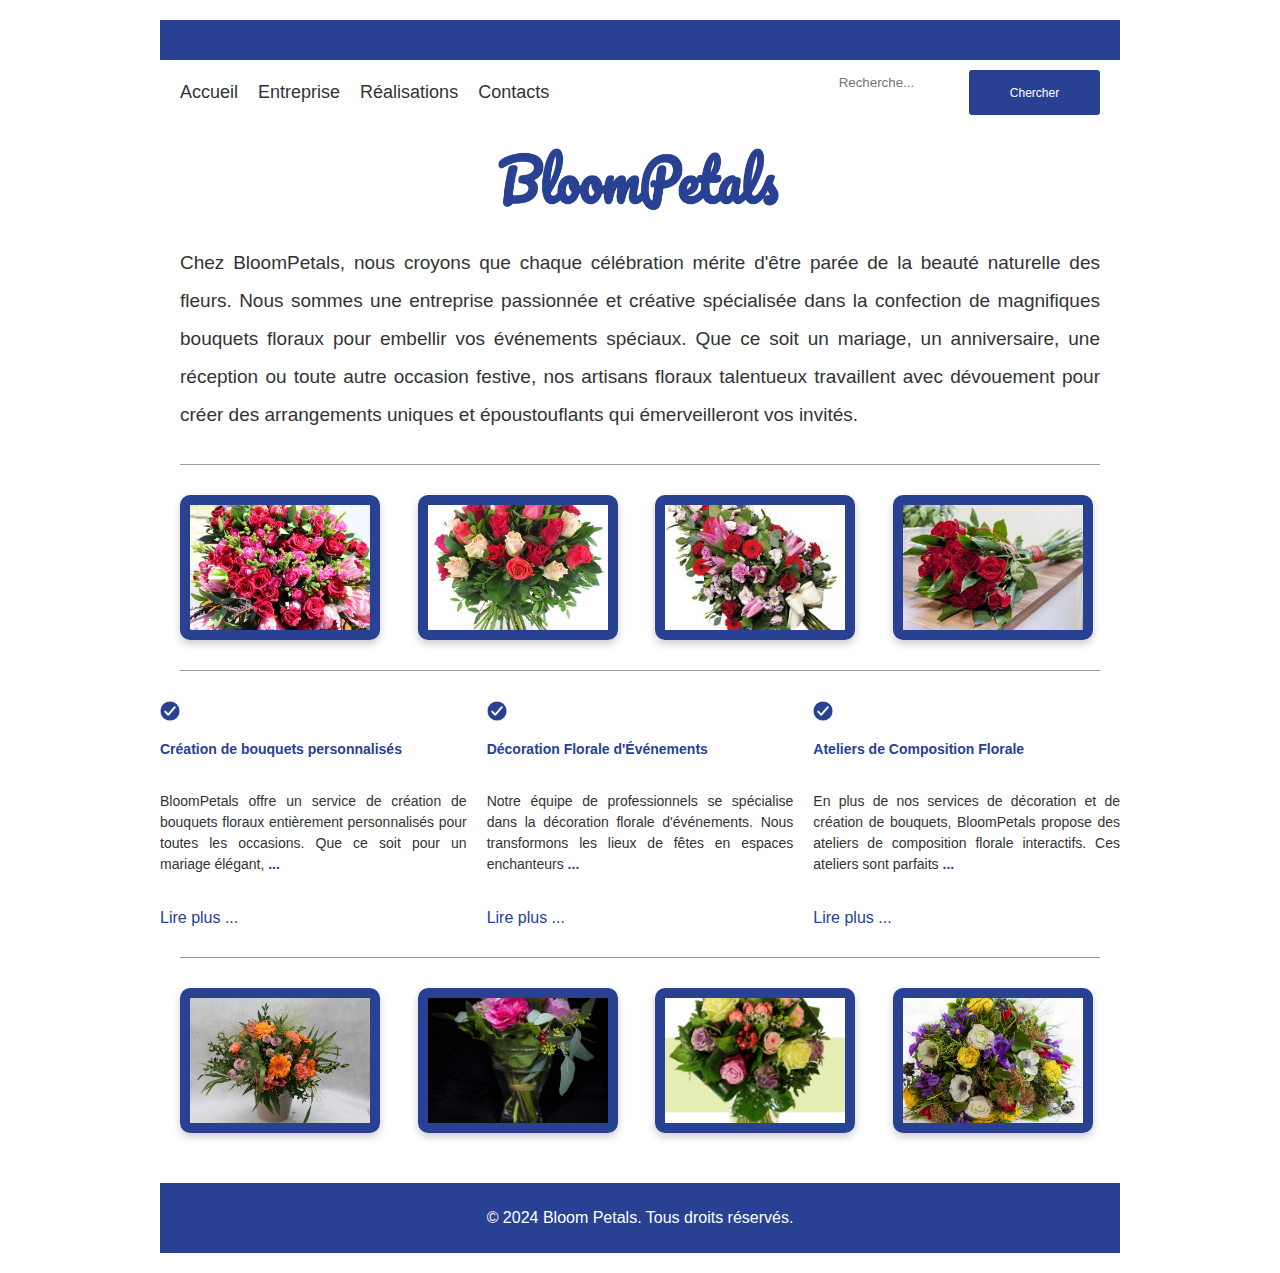
<file: index.html>
<!DOCTYPE html>
<html lang="fr">
<head>
    <meta charset="UTF-8">
    <meta name="viewport" content="width=device-width, initial-scale=1.0">
    <title>Bloom Petals</title>
    <!-- Lien vers le fichier CSS externe -->
    <link rel="stylesheet" href="styles.css">
</head>

<body>

<div class="site-container">

<header>
    <!-- Tu peux ajouter des éléments dans le header si nécessaire -->
</header>

<section class="entete">
    <div class="menu">
        <!-- Menu -->
        <nav>
            <a href="index.html">Accueil</a>
            <a href="entreprise.html">Entreprise</a>
            <a href="realisations.html">Réalisations</a>
            <a href="contacts.html">Contacts</a>
        </nav>
    </div>  

    <div class="search">
        <!-- Formulaire de recherche -->
        <form class="search-form">
            <input type="text" placeholder="Recherche..." name="search">
            <button type="submit">Chercher</button>
        </form>
    </div>
</section>

 <!-- A propos -->
<section class="a-propos">
    <img src="Images/Logo.png" alt="Logo Bloom Petals" width="300px" height="100px" class="centered-image">
    <h3>
        Chez BloomPetals, nous croyons que chaque célébration mérite d'être parée de la beauté naturelle des fleurs.
        Nous sommes une entreprise passionnée et créative spécialisée dans la confection de magnifiques bouquets floraux
        pour embellir vos événements spéciaux. Que ce soit un mariage, un anniversaire, une réception ou toute autre 
        occasion festive, nos artisans floraux talentueux travaillent avec dévouement pour créer des arrangements uniques
        et époustouflants qui émerveilleront vos invités.
    </h3>
</section>

<hr>

<!-- Photo de produits -->
<section class="produits">
    <img src="Images/image1.jpg" alt="Image 1">
    <img src="Images/image2.jpg" alt="Image 2">
    <img src="Images/image3.jpg" alt="Image 3">
    <img src="Images/image4.jpg" alt="Image 4">
</section>

<hr>

<!-- Services -->
<section class="services">
    <div class="service-item">
        <img src="Images/check.png" alt="Création de bouquets personnalisés">
        <span>Création de bouquets personnalisés</span>
        <p>BloomPetals offre un service de création de bouquets floraux entièrement personnalisés
        pour toutes les occasions. Que ce soit pour un mariage élégant,
        <span class="dots">...</span><span class="more">  un anniversaire chaleureux
            ou un événement d'entreprise sophistiqué, notre équipe d'artisans floraux talentueux travaille
            en étroite collaboration avec les clients pour concevoir des arrangements sur mesure,
            adaptés à leurs goûts et à l'ambiance de l'événement. Nous mettons un point d’honneur à respecter 
                les demandes de nos clients, tout en apportant notre savoir-faire et créativité.</span>
        </p>
        <div class="lire-plus">Lire plus ...</div>
    </div>

    <div class="service-item">
        <img src="Images/check.png" alt="Décoration Florale d'Événements">
        <span>Décoration Florale d'Événements</span>
        <p>Notre équipe de professionnels se spécialise dans la décoration florale d'événements.
        Nous transformons les lieux de fêtes en espaces enchanteurs     
        <span class="dots">...</span><span class="more"> en utilisant des fleurs
            fraîches et luxuriantes. Des centres de table élégants aux arches florales majestueuses,
            nous concevons des décors floraux qui éblouissent et captivent les invités. De plus, nos services 
            incluent une installation professionnelle afin d'assurer la meilleure expérience pour nos clients.</span>
        </p>
        <div class="lire-plus">Lire plus ...</div>
    </div>

    <div class="service-item">
        <img src="Images/check.png" alt="Ateliers de Composition Florale">
        <span>Ateliers de Composition Florale</span>
        <p>En plus de nos services de décoration et de création de bouquets, BloomPetals propose
        des ateliers de composition florale interactifs. Ces ateliers sont parfaits
        <span class="dots">...</span><span class="more"> pour les amateurs de fleurs et permettent à chacun de repartir avec une création personnalisée.</span>
        </p>
        <div class="lire-plus">Lire plus ...</div>
    </div>
</section>



<hr>

<!-- Photo de produits -->
<section class="produits">
    <img src="Images/image5.jpg" alt="Image 5">
    <img src="Images/image6.jpg" alt="Image 6">
    <img src="Images/image7.jpg" alt="Image 7">
    <img src="Images/image8.jpg" alt="Image 8">
</section>

<footer>
    <p>&copy; 2024 Bloom Petals. Tous droits réservés.</p>
</footer>

</div>

</body>
</html>
</file>
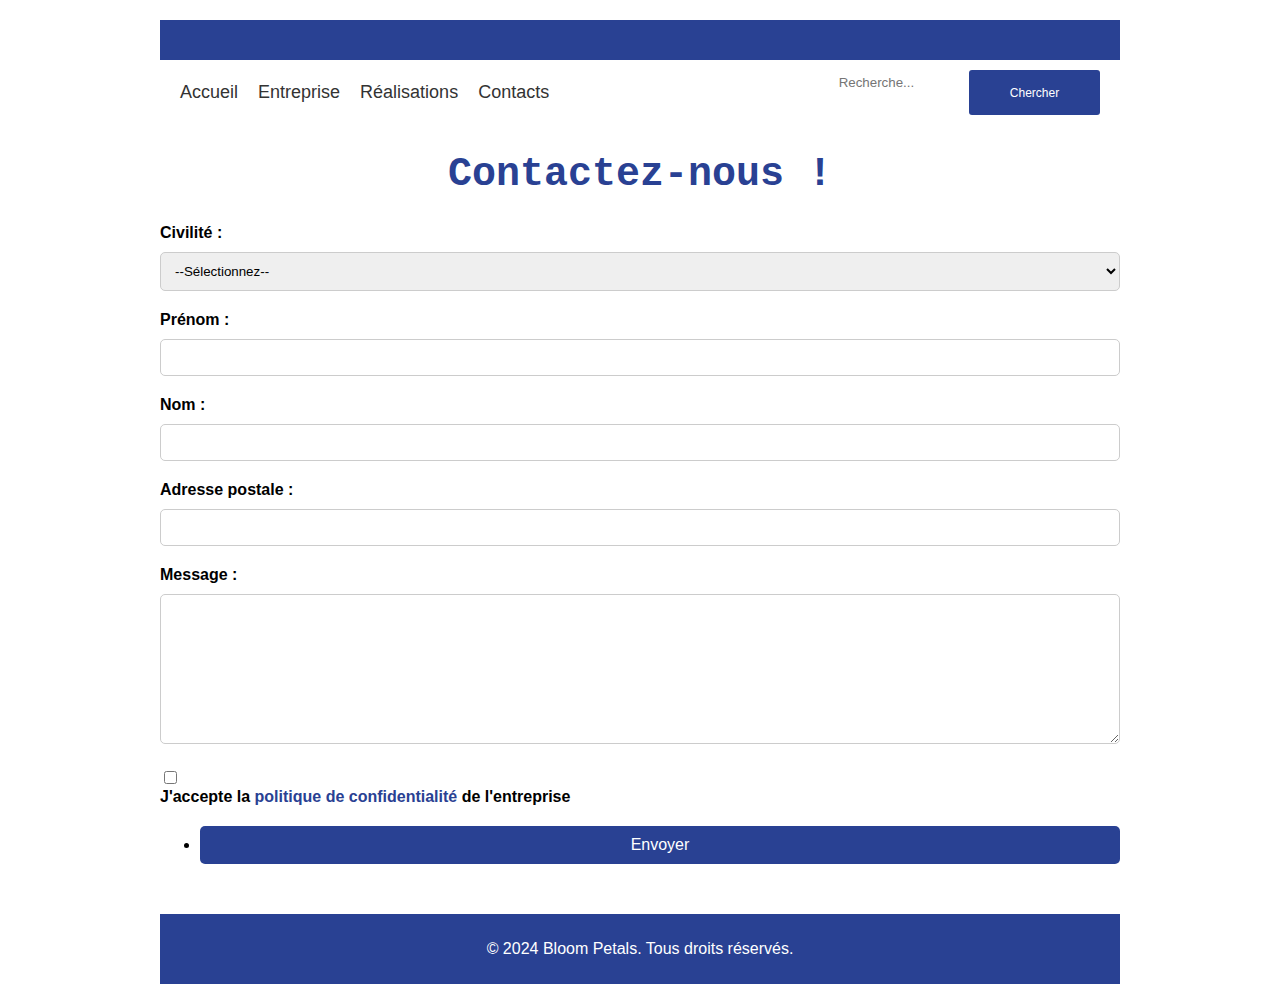
<file: contacts.html>
<!DOCTYPE html>
<html lang="fr">
<head>
    <meta charset="UTF-8">
    <meta name="viewport" content="width=device-width, initial-scale=1.0">
    <title>Bloom Petals</title>
    <!-- Lien vers le fichier CSS externe -->
    <link rel="stylesheet" href="styles.css">
</head>

<body>

<div class="site-container">

<header>
    <!-- Tu peux ajouter des éléments dans le header si nécessaire -->
</header>

<section class="entete">
    <div class="menu">
        <!-- Menu -->
        <nav>
            <a href="index.html">Accueil</a>
            <a href="entreprise.html">Entreprise</a>
            <a href="realisations.html">Réalisations</a>
            <a href="contacts.html">Contacts</a>
        </nav>
    </div>  

    <div class="search">
        <!-- Formulaire de recherche -->
        <form class="search-form">
            <input type="text" placeholder="Recherche..." name="search">
            <button type="submit">Chercher</button>
        </form>
    </div>
</section>

<section class="contactform">
    <h1>Contactez-nous ! </h1>

    <form action="#" method="post">
        <!-- Civilité -->
        <label for="civilite">Civilité :</label>
        <select id="civilite" name="civilite" required>
            <option value="">--Sélectionnez--</option>
            <option value="Monsieur">Monsieur</option>
            <option value="Madame">Madame</option>
            <option value="Mademoiselle">Mademoiselle</option>
        </select>

        <!-- Nom et Prénom -->
        <label for="prenom">Prénom :</label>
        <input type="text" id="prenom" name="prenom" required aria-label="Prénom">

        <label for="nom">Nom :</label>
        <input type="text" id="nom" name="nom" required aria-label="Nom">

        <!-- Adresse postale -->
        <label for="adresse">Adresse postale :</label>
        <input type="text" id="adresse" name="adresse" required aria-label="Adresse postale">

        <!-- Message -->
        <label for="message">Message :</label>
        <textarea id="message" name="message" required aria-label="Message"></textarea>

        <!-- Checkbox Politique de confidentialité -->
        <div class="checkbox">
            <input type="checkbox" id="confidentialite" name="confidentialite" required aria-label="J'accepte la politique de confidentialité">
            <label for="confidentialite">J'accepte la <a href="#">politique de confidentialité</a> de l'entreprise</label>
        </div>

        <!-- Bouton de validation -->
        <div class="cta">
            <ul>
                <li><button type="submit">Envoyer</button></li>
            </ul>
        </div>
    </form>
</section>      

<footer>
    <p>&copy; 2024 Bloom Petals. Tous droits réservés.</p>
</footer>

</div>

</body>
</html>
</file>
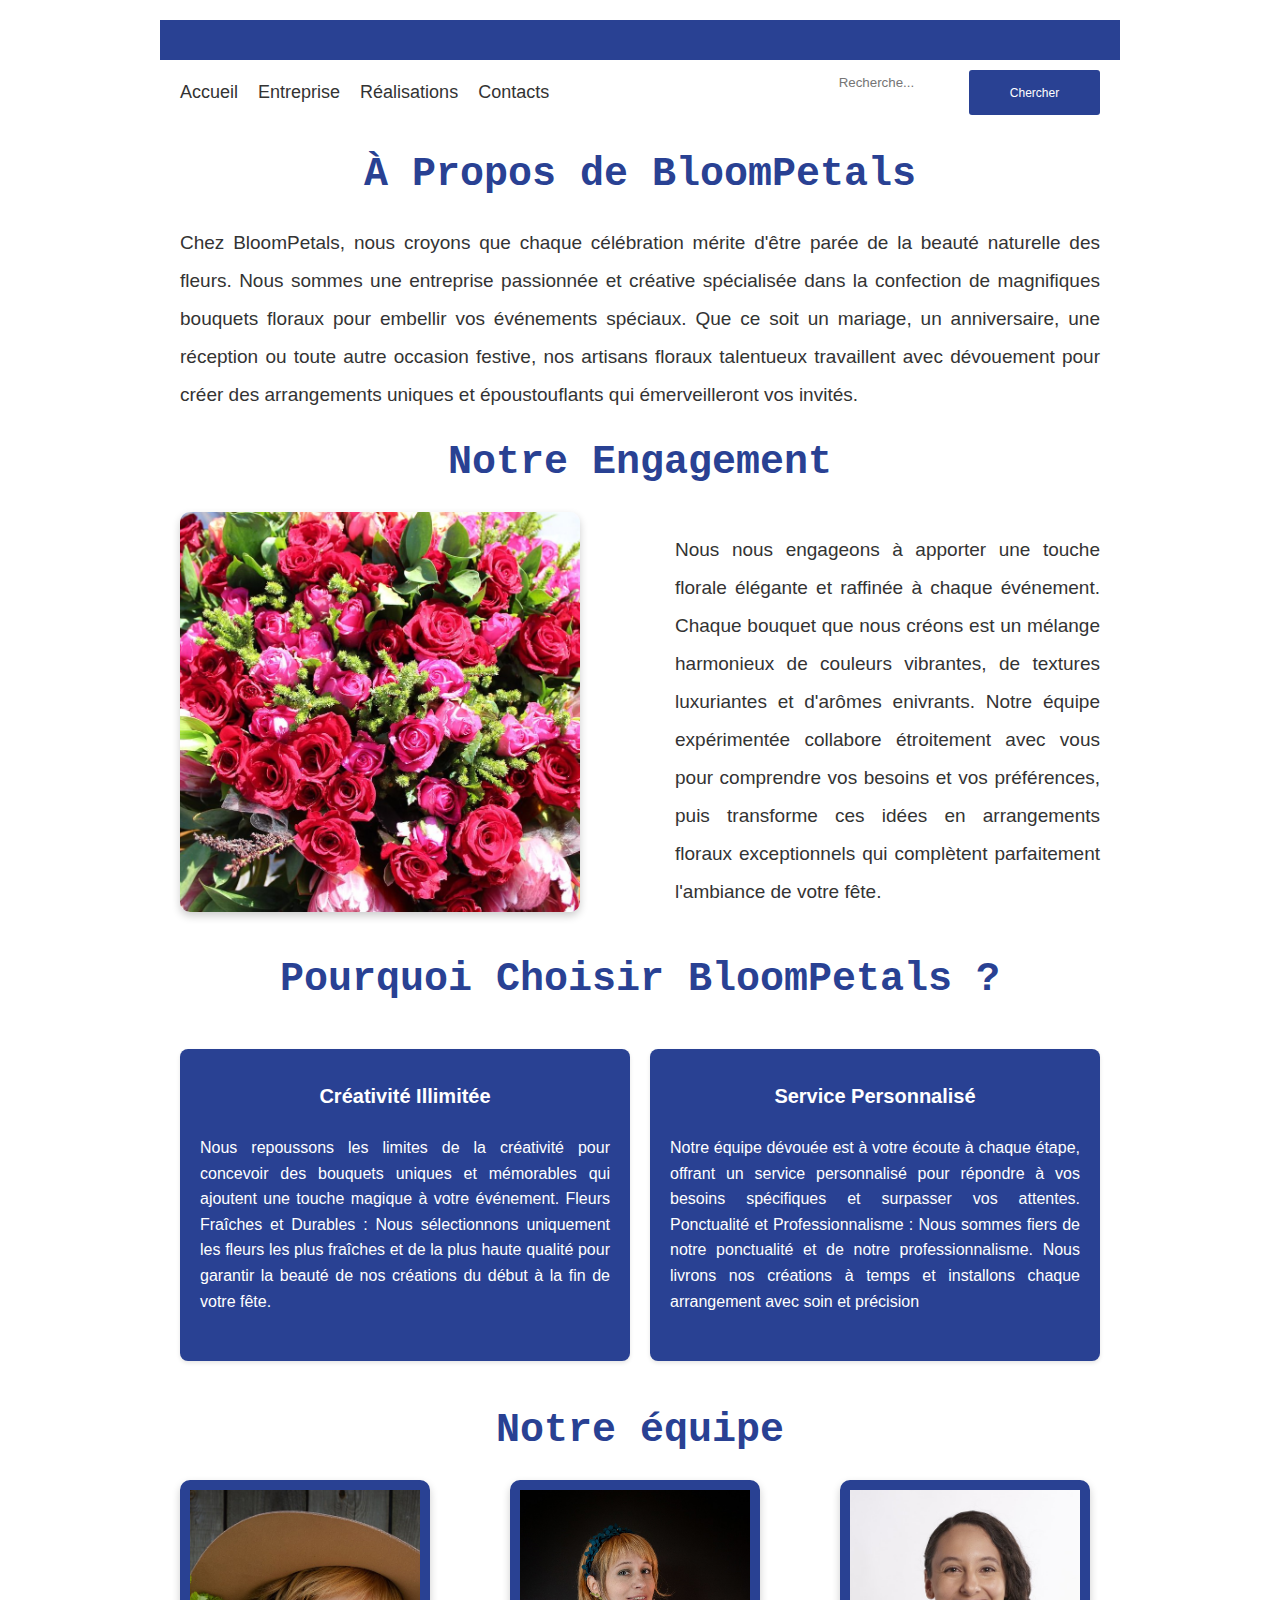
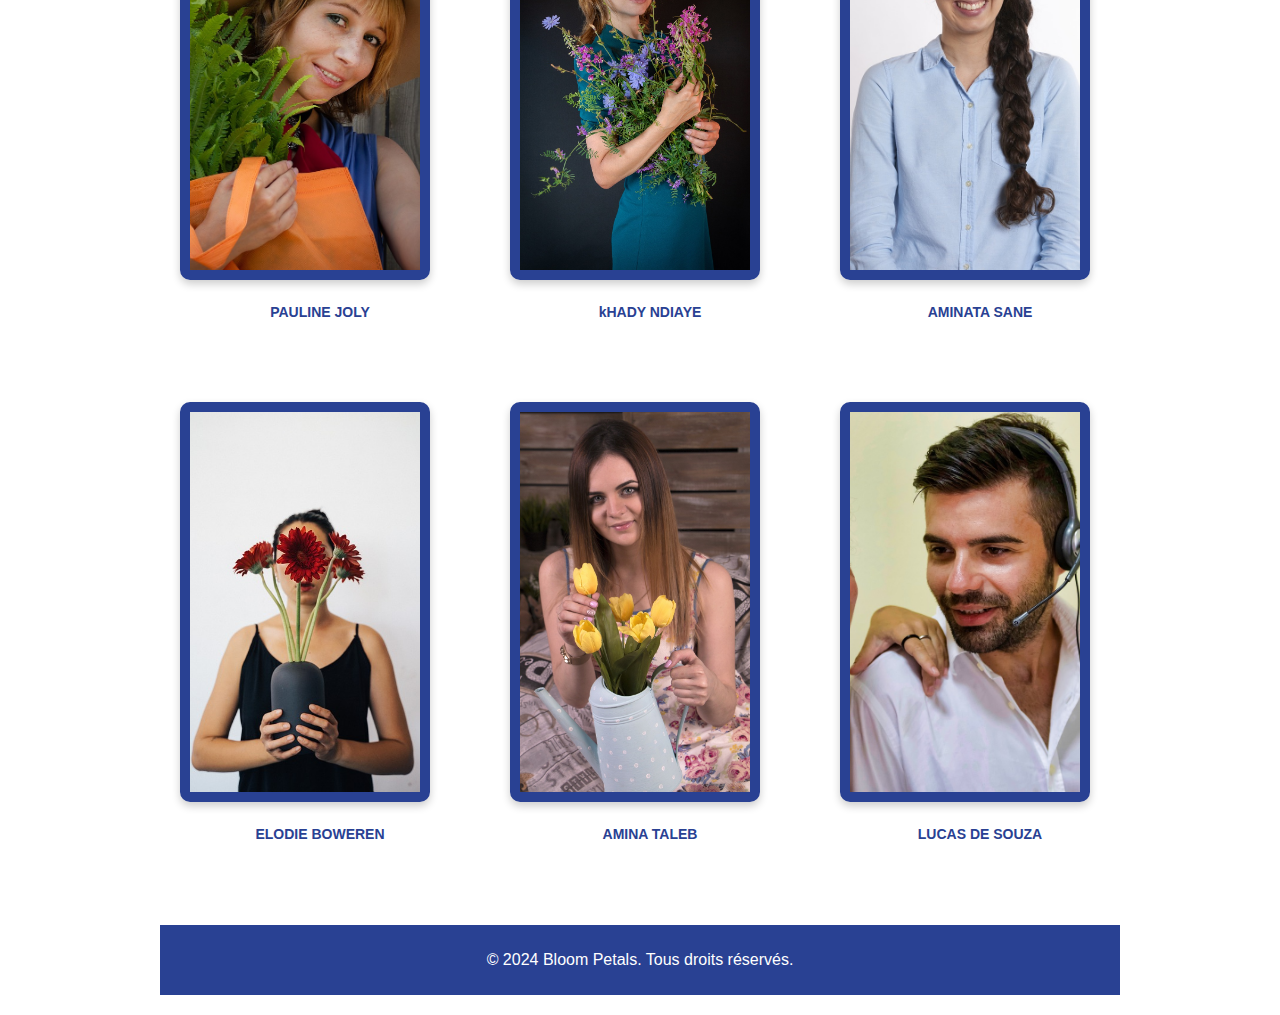
<file: entreprise.html>
<!DOCTYPE html>
<html lang="fr">
<head>
    <meta charset="UTF-8">
    <meta name="viewport" content="width=device-width, initial-scale=1.0">
    <title>Bloom Petals</title>
    <!-- Lien vers le fichier CSS externe -->
    <link rel="stylesheet" href="styles.css">
</head>

<body>

<div class="site-container">

<header>
    <!-- Tu peux ajouter des éléments dans le header si nécessaire -->
</header>

<section class="entete">
    <div class="menu">
        <!-- Menu -->
        <nav>
            <a href="index.html">Accueil</a>
            <a href="entreprise.html">Entreprise</a>
            <a href="realisations.html">Réalisations</a>
            <a href="contacts.html">Contacts</a>
        </nav>
    </div>  

    <div class="search">
        <!-- Formulaire de recherche -->
        <form class="search-form">
            <input type="text" placeholder="Recherche..." name="search">
            <button type="submit">Chercher</button>
        </form>
    </div>
</section>

<!-- A propos -->
<section class="a-propos">
    <h1>À Propos de BloomPetals</h1>
    <h3>
        Chez BloomPetals, nous croyons que chaque célébration mérite d'être parée de la beauté naturelle des fleurs.
        Nous sommes une entreprise passionnée et créative spécialisée dans la confection de magnifiques bouquets floraux
        pour embellir vos événements spéciaux. Que ce soit un mariage, un anniversaire, une réception ou toute autre 
        occasion festive, nos artisans floraux talentueux travaillent avec dévouement pour créer des arrangements uniques
        et époustouflants qui émerveilleront vos invités.
    </h3>
</section>

 <!-- Notre engagement -->
 <h1>Notre Engagement</h1>
<section class="engagement">
    <img src="Images/image1.jpg" alt="Logo Bloom Petals">
    <h3> Nous nous engageons à apporter une touche florale élégante et raffinée à chaque événement. 
        Chaque bouquet que nous créons est un mélange harmonieux de couleurs vibrantes, de textures 
        luxuriantes et d'arômes enivrants. Notre équipe expérimentée collabore étroitement avec vous 
        pour comprendre vos besoins et vos préférences, puis transforme ces idées en arrangements 
        floraux exceptionnels qui complètent parfaitement l'ambiance de votre fête.
    </h3>
</section>

<!-- Pourquoi Choisir BloomPetals ? -->
<h1>Pourquoi Choisir BloomPetals ?</h1> 
<section class="choisir">
    <div class="bloc">
        <h2>Créativité Illimitée</h2>
        <h5> Nous repoussons les limites de la créativité pour concevoir des
         bouquets uniques et mémorables qui ajoutent une touche magique à votre événement.
        Fleurs Fraîches et Durables : Nous sélectionnons uniquement les fleurs les plus
         fraîches et de la plus haute qualité pour garantir la beauté de nos créations du début à la fin de votre fête.
        </h5>
    </div>

    <div class="bloc">
        <h2>Service Personnalisé</h2>
        <h5> 
       Notre équipe dévouée est à votre écoute à chaque étape, 
       offrant un service personnalisé pour répondre à vos besoins spécifiques et surpasser vos attentes.
       Ponctualité et Professionnalisme : Nous sommes fiers de notre ponctualité et de notre professionnalisme.
       Nous livrons nos créations à temps et installons chaque arrangement avec soin et précision
        </h5>
    </div>
</section>

<h1>Notre équipe</h1> 
<!-- Photo de l'équipe -->
<section class="equipe">
    <div>
    <img src="Images/photo1.jpg" alt="photo 1">
    <h6> PAULINE JOLY </h6> 
    </div>
    <div>
    <img src="Images/photo2.jpg" alt="photo 2">
    <h6> kHADY NDIAYE </h6> 
    </div>  
    <div>
    <img src="Images/photo3.jpg" alt="photo 3">
    <h6> AMINATA SANE </h6> 
    </div>
    <div>
    <img src="Images/photo4.jpg" alt="photo 4">
    <h6> ELODIE BOWEREN </h6> 
    </div>
    <div>
    <img src="Images/photo5..jpg" alt="photo 5">
    <h6> AMINA TALEB </h6> 
    </div>
    <div>
    <img src="Images/photo6.jpg" alt="photo 6">
    <h6> LUCAS DE SOUZA </h6> 
    </div>
</section>
<footer>
    <p>&copy; 2024 Bloom Petals. Tous droits réservés.</p>
</footer>

</div>

</body>
</html>
</file>
<file: styles.css>
/* Applique box-sizing à tous les éléments pour gérer les marges/paddings */
*,
*::before,
*::after {
    box-sizing: border-box;
}

/* Toutes les pages */
html {
    background-color: white; /* couleur pour toutes les pages */
}

/* Conteneur global pour limiter la taille du site et le centrer */
.site-container {
    max-width: 1000px;
    margin: 0 auto;
    padding: 20px;
}

/* Corps du site */
body {
    width: auto;
    height: auto;
    align-content: center;
    margin: 0;
    padding: 0;
    font-family: Verdana, Geneva, Tahoma, sans-serif;
}

/* Entête du site */
header {
    background-color: #294193;
    color: white;
    text-align: center;
    padding: 20px 0;
}

/* Section avec menu et barre de recherche */
.entete {
    display: flex;
    justify-content: space-between; /* Espace entre le menu et la barre de recherche */
    align-items: center; /* Aligne les éléments verticalement */
    background-color: #fff;
    padding: 10px 20px;
}

/* Menu de navigation horizontale */
.menu nav {
    display: flex;
    font-family: Verdana, Geneva, Tahoma, sans-serif;
    font-size: 18px;
}

/* Style des liens par défaut */
.menu nav a { 
    color: #333;
    margin-right: 20px;
    text-decoration: none;
    font-size: 18px;
    transition: color 0.3s;
}

/* Style des liens lors du survol */
.menu nav a:hover {
    color: #294193;
    text-shadow: 2px 2px 2px #333;
}

/* Formulaire de recherche */
.search-form {
    display: flex; /* Flexbox pour créer une ligne */
    font-size: 12px;
}

/* Champ de recherche */
.search-form input[type="text"] {
    padding: 5px;
    border: none;
    border-radius: 3px;
    margin-right: 10px;
}

/* Bouton de recherche */
.search-form button {
    background-color: #294193;
    color: white;
    border: none;
    padding: 5px 10px;
    border-radius: 3px;
    cursor: pointer;
}

/* Bouton de recherche lors du survol*/
.search-form button:hover {
    background-color: #1d337a;
}

/* Style du logo */
.centered-image {
    display: block;
    margin: 0 auto;
}

/* Style des titres */
h1 {
    font-family: 'Courier New', Courier, monospace;
    text-align: center;
    font-size: 40px;
    color: #294193;
}

h2 {
    font-family: 'Arial', sans-serif;
    font-size: 20px;
    color: #fff;
    margin-bottom: 10px;
    text-align: center;
}

h3 {
    font-family: Arial, Helvetica, sans-serif;
    font-size: 19px;
    color: #333;
    text-align: justify;
    padding-left: 20px;
    padding-right: 20px;
    font-weight: normal; /* pour enlever le gras */
    line-height: 2;
}

h4 {
    font-family: 'Courier New', Courier, monospace;
    text-align: center;
    font-size: 20px;
    color: #294193;
}

h5 {
    font-family: Arial, sans-serif;
    font-size: 16px;
    line-height: 1.6;
    color: #fff;
    text-align: justify;
    font-weight: normal;
}

h6 {
font-size: 14px;
    font-weight: bold;
    color: #294193;
    text-align: center; /* Centre le texte sous les images */
}

/* Trait de séparation */
hr {
    border: none;
    height: 1px; /* Epaisseur du trait */
    background-color: #9d9b9b;
    margin-left: 20px;
    margin-right: 20px;
    margin-bottom: 30px;
    margin-top: 30px;
}

/* Section Accueil */
/* Style de la grid */
.produits {
    display: grid;
    grid-template-columns: repeat(4, 1fr); /* 4 colonnes égales */
    gap: 10px; /* Espace entre les images */
    margin-left: 20px;
}
/* Style des images de la grid */
.produits img {
    width: 200px;
    height: 145px;
    object-fit: cover; /* Remplit la cellule sans déformation */
    border: 10px solid #294193; /* Bordure épaisse de 5px avec la couleur bleue */
    border-radius: 10px; /* Arrondit les coins de la bordure */
    box-shadow: 0 4px 8px rgba(0, 0, 0, 0.2); /* Ombre légère */
}

/* Section services */
/* Style de la grid */
.services {
    display: grid; /* Grid pour faire des colonnes */
    grid-template-columns: repeat(3, 1fr); /* 3 colonnes égales */
    grid-template-rows: auto; /* La hauteur des lignes s'adapte automatiquement */
    gap: 20px; /* Espace entre les colonnes */
}

/* Flexbox pour l'alignement */
.service-item {
    display: flex;
    flex-direction: column; /* Aligne le contenu à la verticale dans chaque bloc */
    align-items: flex-start;
    gap: 20px;
    text-align: left;
}

/* Style des images de la grid */
.service-item img {
    width: 20px;
    height: 20px;
    object-fit: contain;
}

/* Style des titres de la grid */
.service-item span {
    font-size: 14px;
    font-weight: bold;
    color: #294193;
}

/* Style des paragraphes de la grid */
.service-item p {
    font-size: 14px;
    line-height: 1.5;
    text-align: justify;
    color: #333;
}

/* Les ... du texte */
.more {
    display: none; /* Cache le contenu supplémentaire par défaut */
}

/* Style par défaut du lien lire plus */
.lire-plus {
    color: #294193;
    border: none;
    cursor: pointer;
}

/* Style lors du survol du lien lire plus */
.lire-plus:hover {
    color: #1d337a;
}

/* Les ... après Lire plus */
.dots {
    font-weight: bold;
}

/* Entreprise */
.engagement {
    display: grid;
    grid-template-columns: repeat(2, 1fr); /* 2 colonnes égales */
    gap: 10px; /* Espace entre les images */
    margin-left: 20px;
}

.engagement img {
    width: 400px;
    height: 400px;
    object-fit: cover; /* Remplit la cellule sans déformation */
    border-radius: 10px; /* Arrondit les coins de la bordure (optionnel) */
    box-shadow: 0 4px 8px rgba(0, 0, 0, 0.2); /* Ombre légère */
}

.engagement h5 {
    width: 500px;
    height: 400px;
    object-fit: cover; /* Remplit la cellule sans déformation */
    border: 1px solid #294193; /* Bordure épaisse de 5px avec la couleur désirée */
    border-radius: 10px; /* Arrondit les coins de la bordure (optionnel) */
    box-shadow: 0 4px 8px rgba(0, 0, 0, 0.2); /* Ombre légère */
    margin-top: 0;
}

/* Styles pour la section 'choisir' avec Grid */
.choisir {
    display: grid;
    grid-template-columns: repeat(2, 1fr); /* Deux colonnes de taille égale */
    gap: 20px; /* Espace entre les colonnes */
    padding: 20px;
    margin: 20px auto;
    max-width: 1200px;
}

.choisir .bloc {
    background-color: #294193;
    padding: 20px;
    border-radius: 8px;
    box-shadow: 0 2px 4px rgba(0, 0, 0, 0.1); /* Ombre pour les blocs */
}

.equipe {
    display: grid;
    grid-template-columns: repeat(3, 1fr); /* 4 colonnes égales */
    gap: 50px; /* Espace entre les images */
    margin-left: 20px;
    margin-bottom: 20px;
}

.equipe img {
    width: 250px;
    height: 400px;
    object-fit: cover; /* Remplit la cellule sans déformation */
    border: 10px solid #294193; /* Bordure épaisse de 5px avec la couleur désirée */
    border-radius: 10px; /* Arrondit les coins de la bordure (optionnel) */
    box-shadow: 0 4px 8px rgba(0, 0, 0, 0.2); /* Ombre légère */
    margin-bottom: 10px;
}

.equipe h6 {
    display: block; /* Chaque span prend toute la largeur sous l'image */
    margin-top: 10px; /* Ajoute un espace entre l'image et le texte */
}

/* Réalisations */
.realisations {
    max-width: 1200px;
    margin: 0 auto;
    padding: 20px;
}

.realisations h2 {
    text-align: center;
    font-size: 1.8em;
    margin-bottom: 30px;
    color: #294193;
}

.mosaic-grid {
    display: grid;
    grid-template-columns: repeat(6, 1fr); /* Divise en 6 colonnes */
    grid-auto-rows: 200px; /* Taille par défaut des lignes */
    gap: 10px;
}

.grid-item {
    border: 5px solid #294193;
    border-radius: 10px;
    overflow: hidden;
    box-shadow: 0 4px 10px rgba(0, 0, 0, 0.1);
}

.grid-item img {
    width: 100%;
    height: 100%;
    object-fit: cover;
}

/* Tailles différentes des items */
.large {
    grid-column: span 3; /* Prend 3 colonnes */
    grid-row: span 2;    /* Prend 2 lignes */
}

.medium {
    grid-column: span 2; /* Prend 2 colonnes */
    grid-row: span 1;    /* Prend 1 ligne */
}

.small {
    grid-column: span 1; /* Prend 1 colonne */
    grid-row: span 1;    /* Prend 1 ligne */
}

/* contacts */
.contact-form {
    background-color: white;
    padding: 20px;
    border-radius: 10px;
    box-shadow: 0 4px 10px rgba(0, 0, 0, 0.1);
    max-width: 900px;
    margin: 0 auto;
}

label {
    display: block;
    margin-bottom: 10px;
    font-weight: bold;
}

input[type="text"],
select,
textarea {  /* Added textarea to the same style as input and select */
    width: 100%;
    padding: 10px;
    margin-bottom: 20px;
    border-radius: 5px;
    border: 1px solid #ccc;
}

textarea {
    height: 150px; /* Set height for textarea */
    resize: vertical; /* Allow vertical resizing only */
}

input[type="checkbox"] {
    margin-right: 10px;
}

.checkbox {
    margin-bottom: 20px;
}

button {
    background-color: #294193;
    color: white;
    padding: 10px 20px;
    border: none;
    border-radius: 5px;
    cursor: pointer;
    font-size: 1em;
    display: block;
    width: 100%;
}

button:hover {
    background-color: #1d337a;
}

a {
    color: #294193;
    text-decoration: none;
}

a:hover {
    text-decoration: underline;
}


/* Footer */
footer {
    background-color: #294193;
    color: white;
    text-align: center;
    padding: 10px;
    position: relative;
    width: 100%;
    margin-top: 50px; /* Ajout de marge pour éviter que le footer ne chevauche le contenu */
}

/* Adaptation responsive pour écrans plus petits */
@media only screen and (max-width: 768px) {
    .services {
        grid-template-columns: 1fr; /* 1 colonne sur mobile */
     }

     .produits {
        grid-template-columns: 1fr; /* 1 colonne sur mobile */
     }
    
}
</file>
